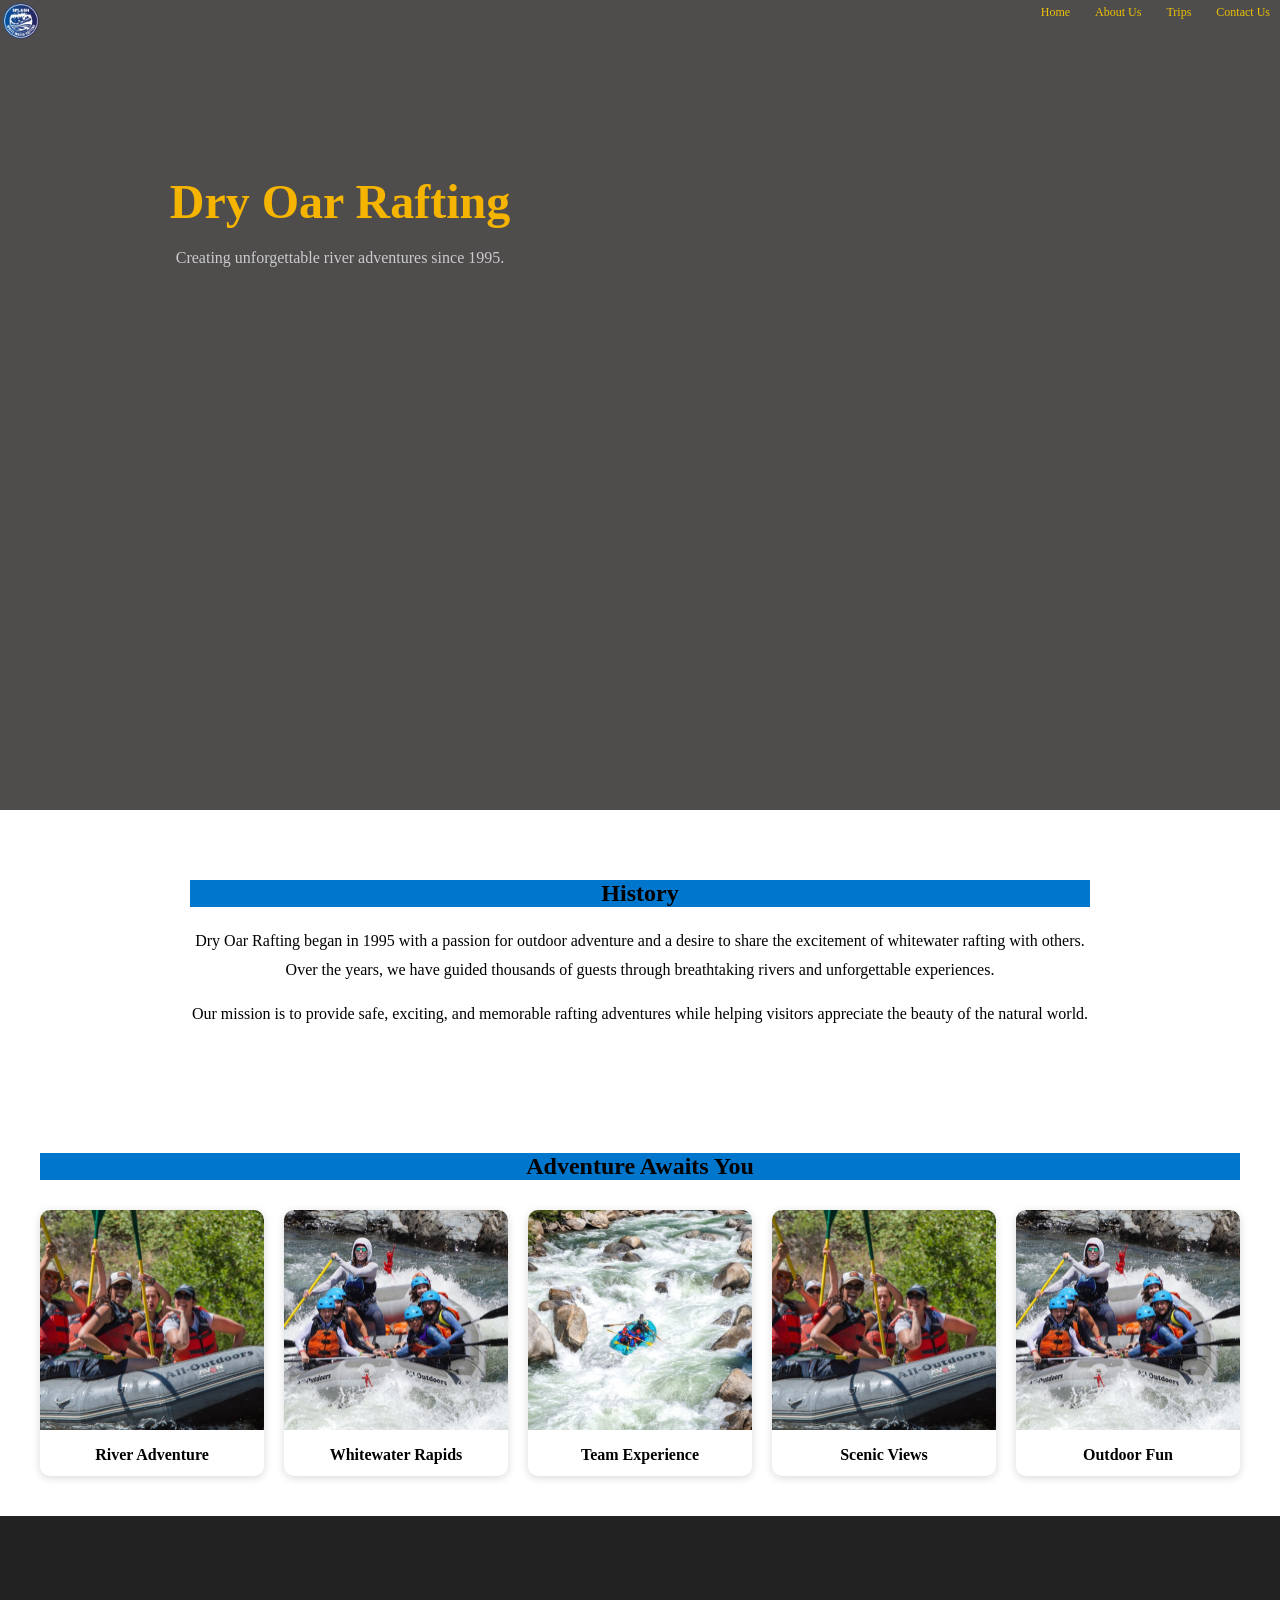
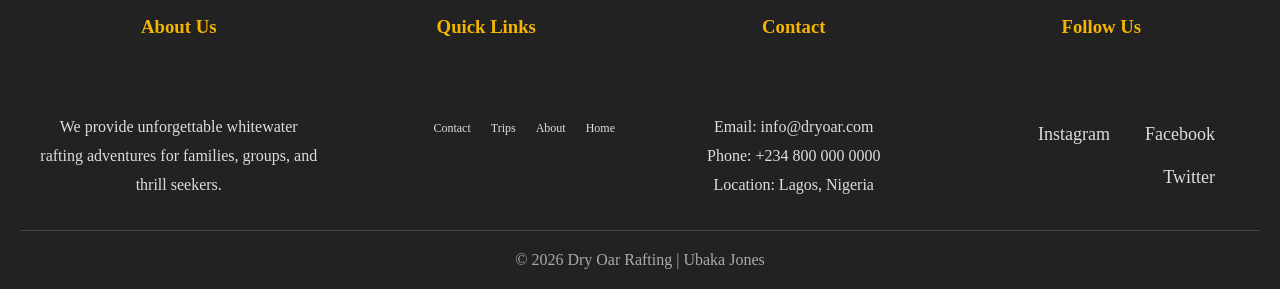
<file: about.html>
<!DOCTYPE html>
<html lang="en">

<head>
    <meta charset="UTF-8">
    <meta name="viewport" content="width=device-width, initial-scale=1.0">

    <title>Dry Oar Rafting | About Us</title>

    <meta name="description"
        content="Learn about Dry Oar Rafting, our history, mission, and exciting whitewater rafting adventures.">

    <link rel="stylesheet" href="STYLE/about.css">
</head>

<body>

    <header class="header">

        <img src="IMAGE/z-splash.png" alt="Dry Oar Logo">

        <nav class="navBar">
            <ul>
                <li><a href="index.html">Home</a></li>
                <li><a href="about.html">About Us</a></li>
                <li><a href="trips.html">Trips</a></li>
                <li><a href="contact.html">Contact Us</a></li>
            </ul>
        </nav>

        <div id="Whitewater">
            <h2>Dry Oar Rafting</h2>

            <p>
                Creating unforgettable river adventures since 1995.
            </p>
        </div>

    </header>

    <main>

        <section class="history-section">

            <h1>History</h1>

            <p>
                Dry Oar Rafting began in 1995 with a passion for outdoor
                adventure and a desire to share the excitement of whitewater
                rafting with others. Over the years, we have guided thousands
                of guests through breathtaking rivers and unforgettable
                experiences.
            </p>

            <p>
                Our mission is to provide safe, exciting, and memorable rafting
                adventures while helping visitors appreciate the beauty of the
                natural world.
            </p>

        </section>

        <section class="adventure-section">

            <h1>Adventure Awaits You</h1>

            <div class="gallery">

                <figure>
                    <img src="IMAGE/water img 1.jpg"
                        alt="Rafting Adventure">
                    <figcaption>River Adventure</figcaption>
                </figure>

                <figure>
                    <img src="IMAGE/water img 2.jpg"
                        alt="Whitewater Rapids">
                    <figcaption>Whitewater Rapids</figcaption>
                </figure>

                <figure>
                    <img src="IMAGE/water img 3.jpg"
                        alt="Rafting Team">
                    <figcaption>Team Experience</figcaption>
                </figure>

                <figure>
                    <img src="IMAGE/water img 1.jpg"
                        alt="Scenic River">
                    <figcaption>Scenic Views</figcaption>
                </figure>

                <figure>
                    <img src="IMAGE/water img 2.jpg"
                        alt="Outdoor Adventure">
                    <figcaption>Outdoor Fun</figcaption>
                </figure>

            </div>

        </section>

    </main>

    <footer>

        <div class="footer-container">

            <div class="footer-section">
                <h3>About Us</h3>

                <p>
                    We provide unforgettable whitewater rafting adventures
                    for families, groups, and thrill seekers.
                </p>
            </div>

            <div class="footer-section">
                <h3>Quick Links</h3>

                <p><a href="index.html">Home</a></p>
                <p><a href="about.html">About</a></p>
                <p><a href="trips.html">Trips</a></p>
                <p><a href="contact.html">Contact</a></p>
            </div>

            <div class="footer-section">
                <h3>Contact</h3>

                <p>Email: info@dryoar.com</p>
                <p>Phone: +234 800 000 0000</p>
                <p>Location: Lagos, Nigeria</p>
            </div>

            <div class="footer-section">
                <h3>Follow Us</h3>

                <div class="social-links">
                    <a href="#">Facebook</a>
                    <a href="#">Instagram</a>
                    <a href="#">Twitter</a>
                </div>
            </div>

        </div>

        <div class="footer-bottom">
            <p>&copy; 2026 Dry Oar Rafting | Ubaka Jones</p>
        </div>

    </footer>

</body>

</html>
</file>
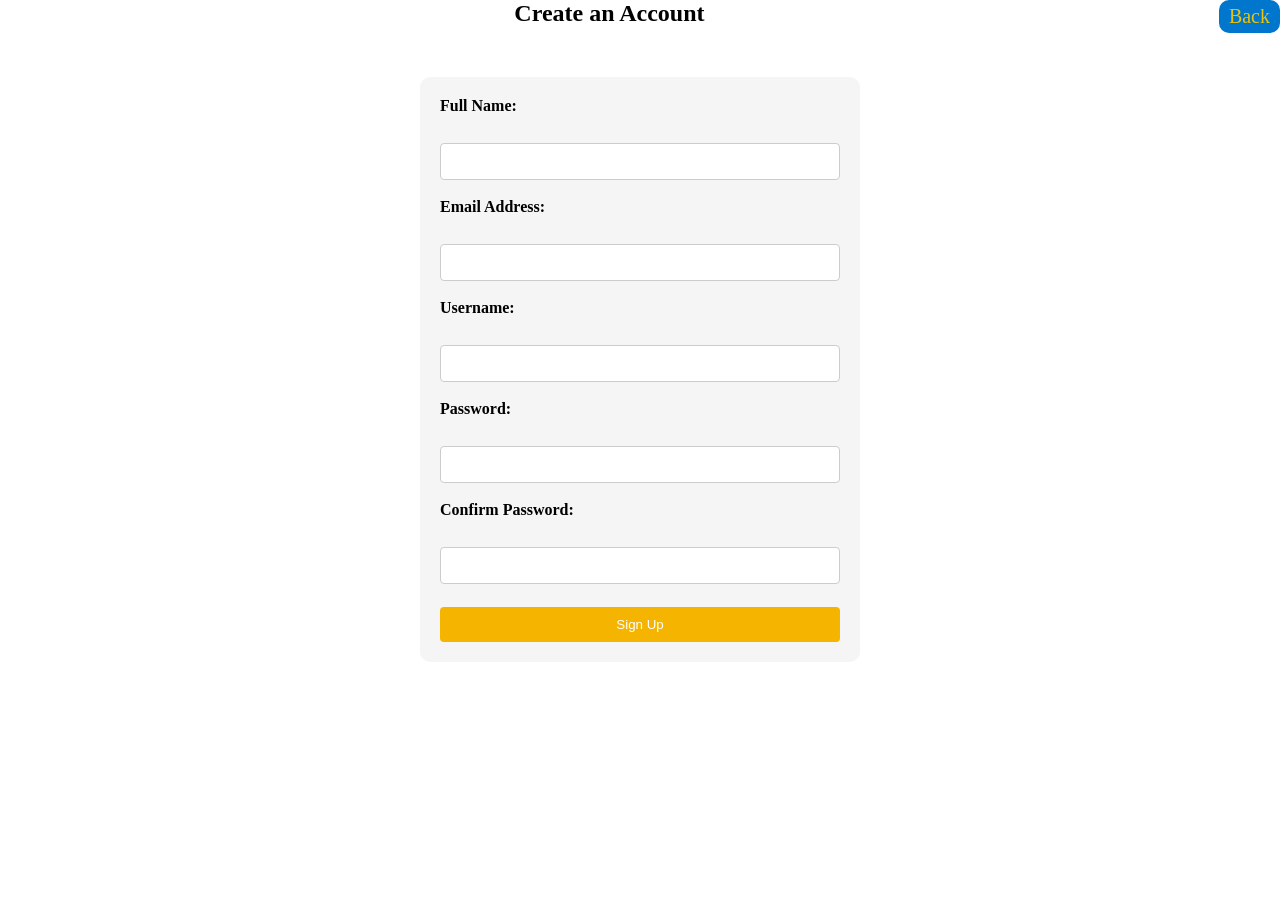
<file: signup.html>
<!DOCTYPE html>
<html lang="en">

<head>
    <meta charset="UTF-8">
    <meta name="viewport" content="width=device-width, initial-scale=1.0">
    <title>Sign Up Form</title>
    <link rel="stylesheet" href="STYLE/about.css">
</head>

<body>
    <a href="index.html" class="btn">Back</a>

    <h2>Create an Account</h2>

    <form action="#" method="post">
        <label for="fullname">Full Name:</label><br>
        <input type="text" id="fullname" name="fullname" required><br><br>

        <label for="email">Email Address:</label><br>
        <input type="email" id="email" name="email" required><br><br>

        <label for="username">Username:</label><br>
        <input type="text" id="username" name="username" required><br><br>

        <label for="password">Password:</label><br>
        <input type="password" id="password" name="password" required><br><br>

        <label for="confirm-password">Confirm Password:</label><br>
        <input type="password" id="confirm-password" name="confirm-password" required><br><br>

        <input type="submit" value="Sign Up">
    </form>

</body>

</html>

</html>
</file>
<file: STYLE/about.css>
* {
    margin: 0;
    padding: 0%;
}

/* .header{
    min-height: 100vh;
    background-image: linear-gradient(rgb(4,0,0,0.7),rgb(4,0,0,0.7)),url(IMAGE/OIp.webp); 
        background-image: linear-gradient(rgb(4,0,0,0.7),rgb(4,0,0,0.7)), url();
    position: relative;
    background-position: center;
    background-size: cover;
    width: 100%;
    align-items: center;
} */

.header img {
    width: 40px;
    overflow: hidden;
    height: 40px;
    margin-bottom: 100px;
}

.navBar {
    float: right;
}

ul {
    display: flex;
    gap: 5px;
}

li {
    display: flex;
    list-style: none;
    margin-bottom: 90px;
}

a {
    color: rgb(236, 194, 4);
    border-radius: 10px;
    padding: 5px 10px;
    text-decoration: none;
    font-size: 12px;
    transition: color;
    float: right;
    transition-duration: 0.4s;
}

ul li a:hover {
    width: 100%;
    background-color: rgb(10, 214, 250);
    color: rgb(240, 234, 234);
}

.header {
    height: 90vh;
    background-image:
        linear-gradient(rgba(4, 0, 0, 0.7),
            rgba(4, 0, 0, 0.7)),
        url("https://www.image2url.com/r2/default/files/1781783199072-f86d8143-12ad-4c8d-b35b-bf02c1faaa5c.webp");
    background-position: center;
    background-size: cover;
    position: relative;
    width: 100%;
}

#Whitewater {
    max-width: 600px;
    color: #f4b400;
    padding-right: 50px;
    padding-left: 40px;
    margin-top: 30px;
    font-size: 30px;
}

#Whitewater h2 {
    font-size: 48px;
    margin-bottom: 20px;
}

#Whitewater p {
    margin-bottom: 30px;
    color: #ccc;
    font-size: medium;
}

h1 {
    background-color: #0077cc;
    text-align: center;
}

h3 {
    text-align: center;
    margin-bottom: 20px;
    color: #f4b400;
    padding: 60px;
}

p {
    text-align: center;
}

form {
    max-width: 400px;
    margin: 50px auto;
    padding: 20px;
    border-radius: 10px;
    background: #f5f5f5;
}

input {
    width: 100%;
    padding: 10px;
    margin-top: 5px;
    box-sizing: border-box;
}

input[type="submit"] {
    background: #f4b400;
    color: white;
    border: none;
    cursor: pointer;
}

input[type="submit"]:hover {
    background: #d89c00;
}

/* SIGN UP */

form {
    max-width: 400px;
    margin: 50px auto;
    padding: 20px;
    border-radius: 10px;
    background: #f5f5f5;
}

input {
    width: 100%;
    padding: 10px;
    margin-top: 5px;
    box-sizing: border-box;
}

input[type="submit"] {
    background: #f4b400;
    color: white;
    border: none;
    cursor: pointer;
}

input[type="submit"]:hover {
    background: #d89c00;
}

.btn {
    background-color: #0077cc;
    border-radius: 10px;
    font-size: 20px;
    text-decoration: none;
}

.btn:hover {
    background-color: green;
    color: #f82b07;
}

/*Trips*/

.grid-container {
    display: grid;
    grid-template-columns: repeat(3, 1fr);
    gap: 20px;
    padding: 20px;
}

.item {
    border: 1px solid #ccc;
    padding: 15px;
    text-align: center;
    background-color: #f9f9f9;
    border-radius: 8px;
}

.item img {
    width: 100%;
    height: 250px;
    object-fit: cover;
    border-radius: 5px;
}

.trips-table {
    width: 100%;
    border-collapse: collapse;
    margin: 20px 0;
}

.trips-table th,
.trips-table td {
    border: 1px solid #ddd;
    padding: 12px;
    text-align: center;
}

.trips-table th {
    background-color: #0077b6;
    color: white;
}

.trips-table tr:nth-child(even) {
    background-color: #f2f2f2;
}

.trips-table tr:hover {
    background-color: #ddd;
}

/* CONTACT */

.location {
    max-width: 800px;
    margin: 30px auto;
    text-align: center;
}

.location h2 {
    margin-bottom: 15px;
}

.contact-container {
    max-width: 600px;
    margin: auto;
    background: #fff;
    padding: 25px;
    border-radius: 8px;
    box-shadow: 0 2px 10px rgba(0, 0, 0, 0.1);
}

h2 {
    text-align: center;
    margin-bottom: 20px;
}

.form-group {
    margin-bottom: 15px;
}

label {
    display: block;
    margin-bottom: 5px;
    font-weight: bold;
}

input,
textarea {
    width: 100%;
    padding: 10px;
    border: 1px solid #ccc;
    border-radius: 4px;
}

textarea {
    resize: vertical;
    min-height: 120px;
}

button {
    width: 100%;
    padding: 12px;
    background-color: #0077cc;
    color: white;
    border: none;
    border-radius: 4px;
    font-size: 16px;
    cursor: pointer;
}

button:hover {
    background-color: #005fa3;
}

.employees {
    text-align: center;
    padding: 2rem;
}

.employee-container h2 {
    text-align: center
}

.employee-container {
    display: flex;
    justify-content: center;
    gap: 20px;
    flex-wrap: wrap;
}

.employee-container figure {
    width: 250px;
}

.employee-container img {
    width: 100%;
    border-radius: 10px;
}

.employee-container figcaption {
    margin-top: 10px;
    font-weight: bold;
}

.contact-form {
    max-width: 700px;
    margin: 2rem auto;
    padding: 2rem;
    background-color: #f4f4f4;
    border-radius: 10px;
}

.contact-form form {
    display: flex;
    flex-direction: column;
}

.contact-form label {
    margin-top: 1rem;
    margin-bottom: 0.5rem;
}

.contact-form input[type="text"],
.contact-form input[type="email"],
.contact-form textarea {
    padding: 10px;
    border: 1px solid #ccc;
    border-radius: 5px;
    font-size: 1rem;
}

fieldset {
    margin-top: 1rem;
    padding: 1rem;
}

.newsletter {
    margin: 1rem 0;
}

button[type="submit"] {
    background-color: #0077cc;
    color: white;
    border: none;
    padding: 12px;
    border-radius: 5px;
    font-size: 1rem;
    cursor: pointer;
}

button[type="submit"]:hover {
    background-color: #005fa3;
}

.employees {
    display: flex;
    justify-content: center;
    gap: 20px;
    flex-wrap: wrap;
    text-align: center;
}

.employees img {
    width: 250px;
    border-radius: 10px;
}

.contact-form {
    max-width: 700px;
    margin: 2rem auto;
}

.contact-form form {
    display: flex;
    flex-direction: column;
    gap: 10px;
}

.contact-form input,
.contact-form textarea {
    padding: 10px;
}

.contact-form button {
    padding: 12px;
    background-color: #005f99;
    color: white;
    border: none;
    cursor: pointer;
}

.contact-form button:hover {
    background-color: #004070;
}

/* FOOTER */

footer {
    background-color: #222;
    color: white;
    padding: 40px 20px 20px;
}

.footer-container {
    max-width: 1200px;
    margin: auto;
    display: flex;
    flex-wrap: wrap;
    justify-content: space-between;
    gap: 30px;
}

.footer-section {
    flex: 1;
    min-width: 250px;
}

.footer-section h3 {
    margin-bottom: 15px;
    color: #f4b400;
}

.footer-section p,
.footer-section a {
    color: #ddd;
    text-decoration: none;
    line-height: 1.8;
}

.footer-section a:hover {
    color: #f4b400;
}

.social-links a {
    display: inline-block;
    margin-right: 15px;
    font-size: 18px;
}

.footer-bottom {
    text-align: center;
    border-top: 1px solid #444;
    margin-top: 30px;
    padding-top: 20px;
    color: #aaa;
}

/* ==========================
   TRIPS PAGE IMPROVEMENTS
========================== */

.trip-cta {
    text-align: center;
    padding: 50px 20px;
    background: #f4f4f4;
    margin-bottom: 20px;
}

.trip-cta h2 {
    color: #0077cc;
    margin-bottom: 15px;
}

.trip-cta p {
    margin-bottom: 20px;
}

.grid-container {
    display: grid;
    grid-template-columns: repeat(auto-fit, minmax(300px, 1fr));
    gap: 25px;
    padding: 30px;
}

.item {
    background: #fff;
    border-radius: 10px;
    box-shadow: 0 2px 8px rgba(0, 0, 0, .15);
    overflow: hidden;
}

.item h3 {
    color: #0077cc;
    padding: 20px 10px;
}

.item img {
    width: 100%;
    height: 250px;
    object-fit: cover;
}

.item p {
    padding: 20px;
    line-height: 1.6;
}

.table-section {
    padding: 40px;
}

.table-section h2 {
    margin-bottom: 20px;
}

.trips-table {
    width: 100%;
    border-collapse: collapse;
}

.trips-table th {
    background: #0077cc;
    color: white;
}

.trips-table th,
.trips-table td {
    border: 1px solid #ddd;
    padding: 14px;
    text-align: center;
}

.trips-table tr:nth-child(even) {
    background: #f5f5f5;
}

.trips-table tr:hover {
    background: #e8e8e8;
}

/* ==========================
   ABOUT PAGE
========================== */

.history-section {
    max-width: 900px;
    margin: 50px auto;
    padding: 20px;
}

.history-section h1 {
    margin-bottom: 20px;
}

.history-section p {
    line-height: 1.8;
    margin-bottom: 15px;
}

.adventure-section {
    padding: 40px;
}

.adventure-section h1 {
    margin-bottom: 30px;
}

.gallery {
    display: grid;
    grid-template-columns: repeat(auto-fit, minmax(220px, 1fr));
    gap: 20px;
}

.gallery figure {
    background: #fff;
    border-radius: 10px;
    overflow: hidden;
    box-shadow: 0 2px 8px rgba(0, 0, 0, .15);
}

.gallery img {
    width: 100%;
    height: 220px;
    object-fit: cover;
}

.gallery figcaption {
    padding: 12px;
    text-align: center;
    font-weight: bold;
}
</file>
